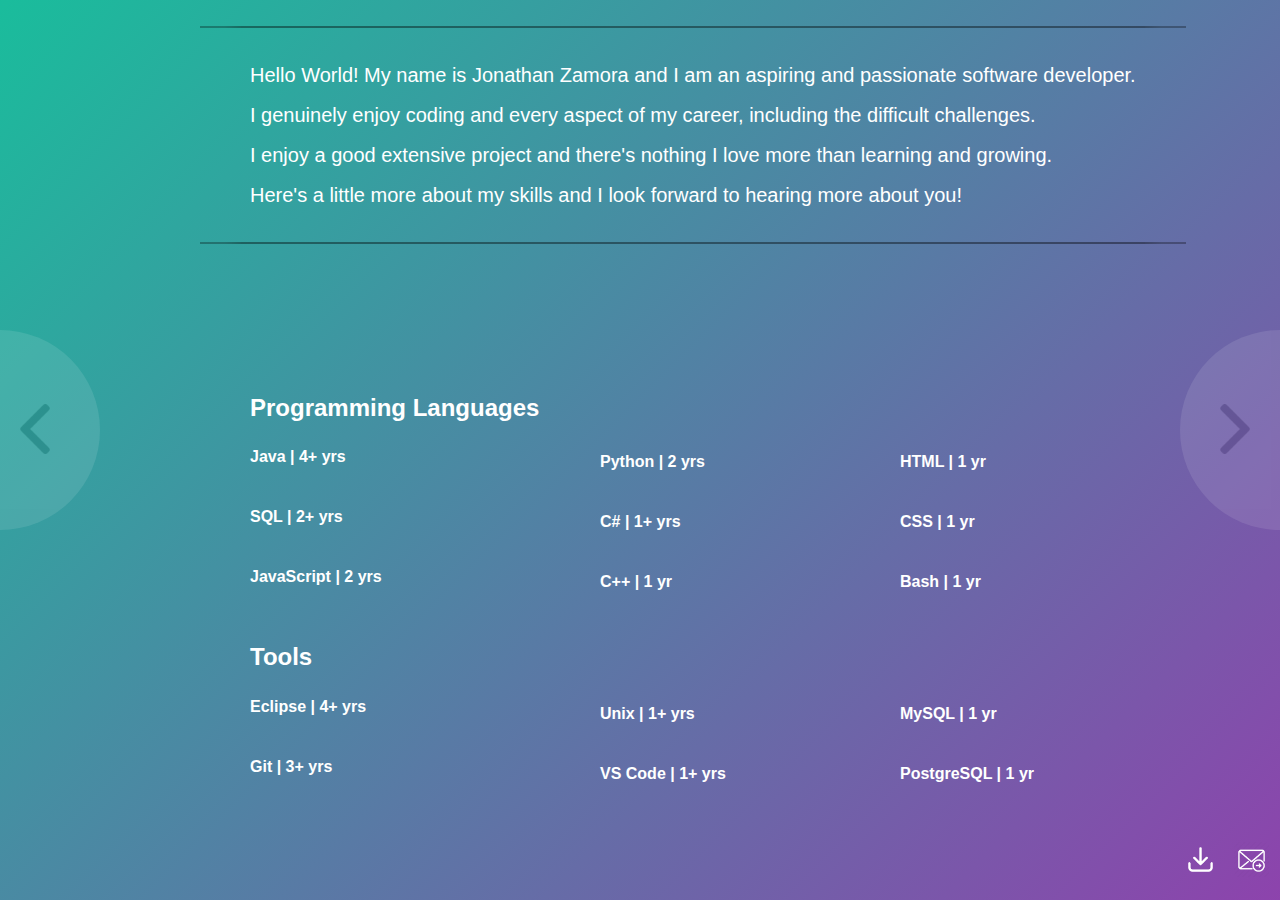
<file: pages/about.html>
<html lang="en">
  <body>
    <head>
      <title>About Page</title>
      <link rel="stylesheet" href="../style/style.css">
      <link rel="stylesheet" href="../style/transitions.css">
      <meta name="viewport" content="width=device-width, initial-scale=1">
    </head>
    <div class="container">
      <div id="circle"></div>
      <a href="../pages/projects.html"><div class="next"><img src="../images/next.png" id="right"></div></a>
      <a href="../index.html"><div class="back"><img src="../images/back.png" id="left"></div></a>
      <div class="aboutContent">
        <div class="pText" id="aboutText">
          <span id="pc">
            Hello World! My name is Jonathan Zamora and I am an aspiring and passionate software developer. <br>
            I genuinely enjoy coding and every aspect of  my career, including the difficult challenges. <br>
            I enjoy a good extensive project and there's nothing I love more than learning and growing. <br>
            Here's a little more about my skills and I look forward to hearing more about you!
          </span>
          <span id="mobile">
            Hello World! My name is Jonathan Zamora <br>
            and I am a passionate software developer. <br>
            I genuinely enjoy all aspects of programming <br>
            and always take challenges head on. <br>
            Here is a little more about my skills <br>
            and I hope to hear more about you!
          </span>
        </div>
      </div>
      <div class="column" id="column1">
        <h2 id="languages">Programming Languages</h2>
        <b>
          Java  | 4+ yrs <br>
          SQL | 2+ yrs <br>
          JavaScript | 2 yrs <br> <br> 

          <span id="pc2"><h2 id="Tools">Tools</h2>
          Eclipse | 4+ yrs <br>
          Git | 3+ yrs <br></span>
        </b>
      </div>
      <div class="column" id="column2">
        <b>
          Python | 2 yrs <br>
          C# | 1+ yrs <br>
          C++ | 1 yr <br> <br> <p class="space"></p>
          <span id="pc2">Unix | 1+ yrs <br>
          VS Code | 1+ yrs <br></span>
        </b>
      </div>
      <div class="column" id="column3">
        <b>
          HTML | 1 yr <br>
          CSS | 1 yr <br>
          Bash | 1 yr <br> <br> <p id="space"></p>
          <span id="pc2">MySQL | 1 yr <br>
          PostgreSQL | 1 yr <br></span>
        </b>
      </div>
    </div>
    <a href="../resume.pdf" download="JonathanZamora_Resume" title="Download Resume"><div class="resume"></div></a>
    <a href="mailto:nzamora2000@gmail.com" title="Contact Me"><div class="contact"></div></a>
  </body>
</file>
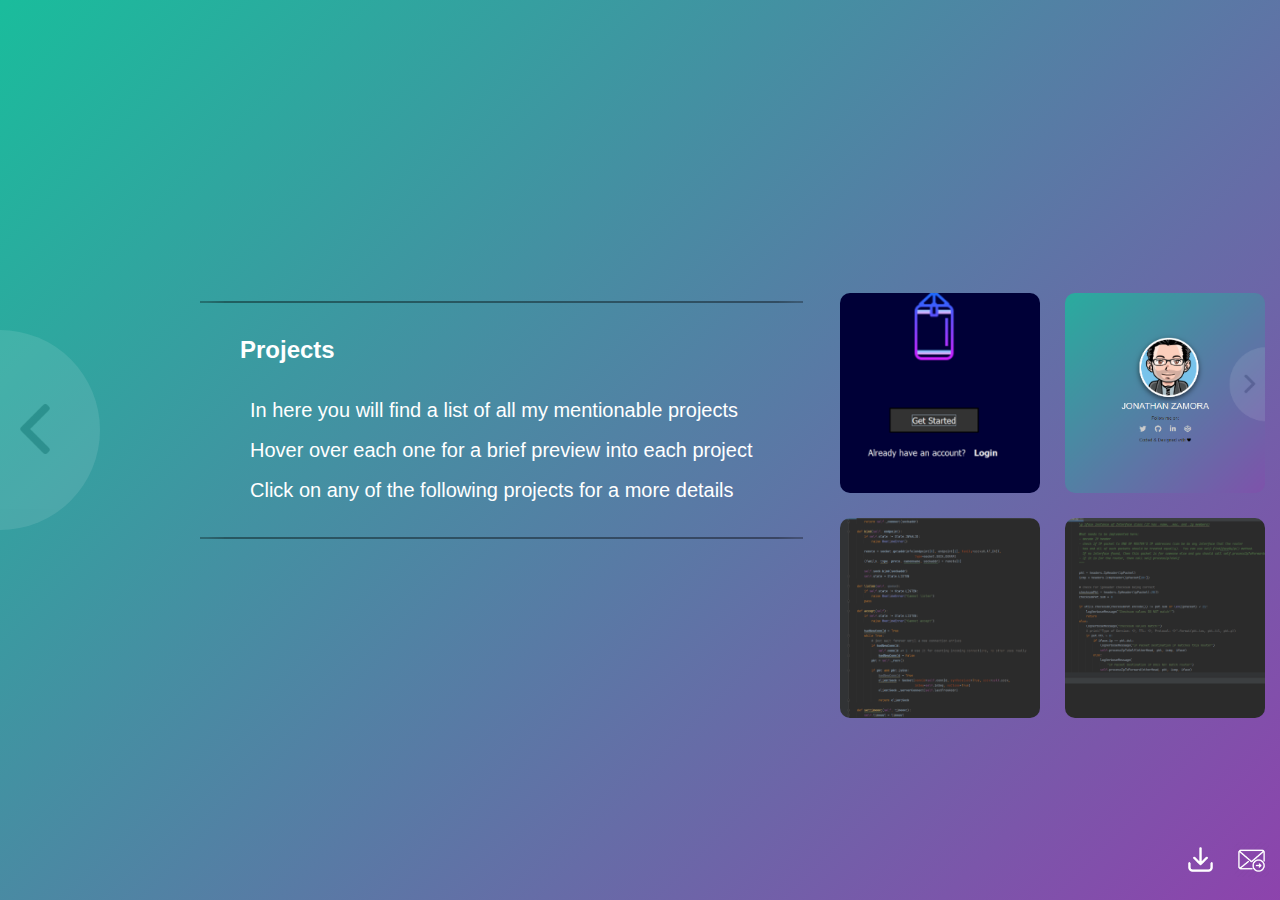
<file: pages/projects.html>
<html lang="en">
  <body>
    <head>
      <title>Projects</title>
      <link rel="stylesheet" href="../style/style.css">
      <link rel="stylesheet" href="../style/transitions.css">
      <meta name="viewport" content="width=device-width, initial-scale=1">
    </head>
    <div class="container">
      <a href="about.html"><div class="back"><img src="../images/back.png" id="left"></div></a>
      <div class="aboutContent" id="aboutContentP">
        <h1 id="aboutTitle">Projects</h1>
        <div class="pText">
          In here you will find a list of all my mentionable projects <br>
          Hover over each one for a brief preview into each project <br>
          Click on any of the following projects for a more details <br>
        </div>
      </div>
      <div class="projectContainer">
        <div class="imgContainer" id="topL">
          <a href="../pages/projects1.html">
            <div class="overlay"></div>
            <img class="projectImg" src="../images/ComboCounter.png">
            <div class="text">
              <h1 id="imgTitle">ComboCounter</h1>
              <p id="imgText">Full-Stack Java Application</p>
            </div>
          </a>
        </div>
        <div class="imgContainer" id="topR">
          <a href="../pages/projects2.html">
            <div class="overlay"></div>
            <img class="projectImg" src="../images/WebsiteProject.png">
            <div class="text">
              <h1 id="imgTitle">Portfolio Website</h1>
              <p id="imgText">HTML/CSS Website</p>
            </div>
            </a>
        </div>
        <div class="imgContainer" id="bottomL">
          <a href="../pages/projects3.html">
            <div class="overlay"></div>
            <img class="projectImg" src="../images/Confundo.png">
            <div class="text">
              <h1 id="imgTitle">Confundo</h1>
              <p id="imgText">Python | TCP File Transfer</p>
            </div>
          </a>
        </div>
        <div class="imgContainer" id="bottomR">
          <a href="../pages/projects4.html">
            <div class="overlay"></div>
            <img class="projectImg" src="../images/Riddikulus.png">
            <div class="text">
              <h1 id="imgTitle">Riddikulus</h1>
              <p id="imgText">Python | Programmed Router</p>
            </div>
          </a>
        </div>
      </div>
    </div>
    <a href="../resume.pdf" download="JonathanZamora_Resume" title="Download Resume"><div class="resume"></div></a>
    <a href="mailto:nzamora2000@gmail.com" title="Contact Me"><div class="contact"></div></a>
  </body>
</html>
</file>
<file: style/style.css>
body{
    min-height: 100%;
    min-width: 100%;
    font-family: 'Helvetica', sans-serif;
    background: hsla(168, 76%, 42%, 1);
    background: linear-gradient(-45deg, hsla(168, 76%, 42%, 1) 0%, hsla(282, 44%, 47%, 1) 100%);
    background: -moz-linear-gradient(-45deg, hsla(168, 76%, 42%, 1) 0%, hsla(282, 44%, 47%, 1) 100%);
    background: -webkit-linear-gradient(-45deg, hsla(168, 76%, 42%, 1) 0%, hsla(282, 44%, 47%, 1) 100%);
    filter: progid: DXImageTransform.Microsoft.gradient( startColorstr="#1ABC9C", endColorstr="#8E44AD", GradientType=1 );
    background-repeat: no-repeat;
    overflow: hidden;
    margin: 0;
}

#name{
	font-size: 24px;
	margin: 10px 0 0 0;
	font-weight: lighter;
	text-transform: uppercase;
	color: #eeeeee;
}

.aboutTitle{
    color: white;
    font-size: 46px;
}

.aboutTitle:after{
    content:"";
    position: absolute;
    background-color:black;
    opacity: 0.4;
    height: 2px;
    border-radius: 15%;
    width: 100%;
    left: 0;
    bottom: 215px;
}

p {
	font-size: 12px;
	font-weight: light;
	color: #333333;
}

h1{
    color: white;
    font-size: 24px;
}

h2{
    color: white;
    font-size: 24px;
    line-height: 0px;
}

#note{
    display: none;
}

.column{
    position: absolute;
    color: white;
    font-size: 16px;
    line-height: 60px;
}

#column1{
    margin-top: 285px;
    left: 250px;
}

#column2{
    margin-top: 335px;
    left: 600px;
}

#column3{
    margin-top: 335px;
    left: 900px;
}

#Tools{
    margin-top: -10px;
}

.pText{
  font-size: 20px;
  line-height: 40px;
  color: white;
  padding: 10px;
}

.pText:after{
    content:"";
    position: absolute;
    background-color:black;
    opacity: 0.4;
    height: 2px;
    border-radius: 15%;
    width: 100%;
    left: 0;
    bottom: 1px;
}

.pText:before{
    content:"";
    position: absolute;
    background-color:black;
    opacity: 0.4;
    height: 2px;
    border-radius: 15%;
    width: 100%;
    left: 0;
    top: 1px;
}

span a {
	font-size: 18px;
	color: #cccccc;
	text-decoration: none;
	margin: 0 10px;
	transition: all 0.3s ease-in-out;
}
span a:hover{
    color: white;
}

a:link{
    text-decoration: none;
}

@keyframes float {
	0% {
		box-shadow: 0 5px 15px 0px rgba(0,0,0,0.6);
		transform: translatey(0px);
	}
	50% {
		box-shadow: 0 25px 15px 0px rgba(0,0,0,0.2);
		transform: translatey(-20px);
	}
	100% {
		box-shadow: 0 5px 15px 0px rgba(0,0,0,0.6);
	}
}

.container {
	width: 100%;
    height: 100%;
	display: flex;
    position: absolute;
	flex-direction: column;
	justify-content: center;
	align-items: center;
    overflow: hidden;
}

.aboutContent{
    position: absolute;
    top: 25px;
    left: 200px;
	max-width: 1280px;
	padding: 20px 40px;
	box-sizing: border-box;
	text-align: left;
}

.avatar {
    background: url("../images/avatar.png");
    background-repeat: no-repeat;
    background-size: 100% 100%;
	width: 150px;
	height: 150px;
    left: 18%;
	box-sizing: content-box;
	border: 5px white solid;
	border-radius: 50%;
    position: relative;
	box-shadow: 0 5px 15px 0px rgba(0,0,0,0.6);
	animation: float 6s ease-in-out infinite;
}

.content {
	width: 320px;
	padding: 20px 40px;
	box-sizing: border-box;
	text-align: center;
}

.next{
    background: white;
    opacity: 0.1;
    border-radius: 50%;
    position: absolute;
    margin-top: -120px;
    right: -100px;
    height: 200px;
    width: 200px;
}

.next:hover{
    opacity: 0.3;
    border: 4px solid grey;
    transition: 150ms;
}

#fix{
    margin-top: 45px;
}

.back{
    background: white;
    opacity: 0.1;
    border-radius: 50%;
    position: absolute;
    margin-top: -120px;
    left: -100px;
    height: 200px;
    width: 200px;
}

.back:hover{
    opacity: 0.3;
    border: 4px solid grey;
    transition: 150ms;
}

.resume{
    position: fixed;
    top: 93%;
    left: 92%;
    height: 45px;
    width: 45px;
    background-size: 35px;
    border-radius: 50%;
    background-image: url("../images/resume.png"); 
    background-repeat: no-repeat;
    background-position: center;
}

.resume:hover{
    background-color: rgba(66, 66, 66, .3);
    transition: 500ms ease-in-out;
}

.contact{
    position: fixed;
    top: 93%;
    left: 96%;
    height: 45px;
    width: 45px;
    background-size: 35px;
    border-radius: 50%;
    background-image: url("../images/contact.png"); 
    background-repeat: no-repeat;
    background-position: center;
}

.contact:hover{
    background-color: rgba(66, 66, 66, .3);
    transition: 500ms ease-in-out;
}

#right{
    position: relative;
    height: 50px;
    width: 50px;
    margin-top: 37%;
    margin-left: 15%;
}

#left{
    position: relative;
    height: 50px;
    width: 50px;
    margin-top: 37%;
    margin-left: 55%;
}

.imgContainer{
    height: 300px;
    width: 300px;
}

.imgContainer .text{
    position: relative;
    top: -250px;
    color: white;
    text-align: center;
    opacity: 0;
    z-index: 1;
}

.text #imgText{
    color: red;
}

.imgContainer .overlay{
    position: absolute;
    z-index: 1;
    height: 300px;
    width: 300px;
    background: black;
    opacity: 0;
    border-radius: 5%;
}

.projectImg{
    max-height: 100%;
    width: 100%;
    object-fit: cover;
    border-radius: 5%;
}

.imgContainer:hover .overlay{
    opacity: 0.7;
    transition: 300ms;
    border: 2px solid blue;
}

.imgContainer:hover .text{
    top: -190px;
    transition: 300ms;
    opacity: 1;
}

.projectContainer{
    position: absolute;
    height: 800px;
    width: 700px;
    margin-top: 85px;
    margin-left: 900px;
    padding: 25px;
}

#topR{
    position: absolute;
    text-decoration: none;
    left: 400px;
    top: 25px;
}

#bottomL{
    position: absolute;
    top: 400px;
}

#bottomR{
    position: absolute;
    left: 400px;
    top: 400px;
}

#circle{
    background: url("../images/circle.png");
    background-size: 400px;
    background-repeat: no-repeat;
    border-radius: 50%;
    height: 400px;
    width: 400px;
    position: fixed;
    top: 30%;
    left: 70%;
    animation: spin 14s infinite linear;
}

#rightGit{
    float: right;
}

#red{
    color: #9e0000a2;
    font-weight: bold;
}

#mobile{
    display: none;
}

.notes br{
    display: none;
}

#red br{
    display: none;
}

@keyframes spin{
    100%{
        transform: rotate(360deg);
    }
}

@media only screen and (max-width: 1500px){
    #circle{
        display: none;
    }

    .projectContainer{
        height: 400px;
        width: 400px;
    }

    #topR{
        left: 250px;
        top: 25px;
    }
    
    #bottomL{
        top: 250px;
    }
    
    #bottomR{
        left: 250px;
        top: 250px;
    }

    .imgContainer{
        height: 200px;
        width: 200px;
    }

    .imgContainer .overlay{
        height: 200px;
        width: 200px;
    }

    .imgContainer:hover .text{
        top: -150px;
    }
}

@media only screen and (max-height: 850px){
    #note{
        display: flex;
        position: absolute;
        top: 95%;
        left: 40%;
        color: white;
        font-size: 10px;
    }
}

@media only screen and (max-height: 800px){
    #pc2{
        display: none;
    }

    #languages{
        display: fixed;
        top: 400px;
    }
}

@media only screen and (max-width: 1350px){
    #longText{
        display: none;
    }

    #aboutContentP{
        top: 300px;
    }

    .projectContainer{
        margin-left: 800px;
    }

    #note{
        display: flex;
        position: absolute;
        top: 95%;
        left: 40%;
        color: white;
        font-size: 10px;
    }
}

@media only screen and (max-width: 1200px){
    #aboutContentP{
        top: 25px;
        left: 25%;
    }

    .projectContainer{
        margin-left: 0;
        margin-top: 350px;
    }
}

@media only screen and (max-width: 850px){
    #aboutContentP{
        top: 25px;
        left: 15%;
    }

    .pText{
        font-size: 16px;
    }
}
@media only screen and (max-width: 600px){
    .resume{
        top: 93%;
        left: 80%;
    }

    .contact{
        top: 93%;
        left: 90%;
    }

    #note{
        display: flex;
        position: absolute;
        top: 95%;
        left: 30%;
        color: white;
        font-size: 10px;
    }

    .next{
        margin-top: -100px;
        height: 150px;
        width: 150px;
        right: -80px;
        z-index: 1;
    }

    #right{
        height: 50px;
        width: 50px;
        margin-top: 35%;
        margin-left: 18%;
    }

    .back{
        margin-top: -100px;
        left: -80px;
        height: 150px;
        width: 150px;
        z-index: 1;
    }

    #left{
        height: 50px;
        width: 50px;
        margin-top: 35%;
        margin-left: 48%;
    }

    #circle{
        display: none;
    }

    .aboutContent{
        padding: 0;
        max-height: 350px;
        width: 500px; 
        top: 25px;
        left: 25px;
        font-size: 10px;
    }

    #aboutContentP{
        left: 15px;
    }

    #aboutText{
        font-size: 16px;
        padding-top: 20px;
        line-height: 35px;
    }

    #aboutTitle{
        margin-bottom: -15px;
        text-decoration: underline;
    }

    h2{
        font-size: 18px;
    }

    .column{
        font-size: 14px;
    }

    #column1{
        top: 160px;
        left: 75px;
    }

    #column2{
        top: 142px;
        left: 250px;
    }

    #column3{
        top: 142px;
        left: 425px;
    }

    #Tools{
        margin-top: 0px;
    }

    .pText{
        font-size: 16px;
    }

    .projectContainer{
        height: 300px;
        width: 300px;
        margin-top: 300px;
        margin-left: 25px;
    }

    #topR{
        left: 200px;
        top: 25px;
    }
    
    #bottomL{
        top: 200px;
    }
    
    #bottomR{
        left: 200px;
        top: 200px;
    }

    .imgContainer{
        height: 150px;
        width: 150px;
    }

    .imgContainer .overlay{
        height: 150px;
        width: 150px;
    }

    .notes{
        font-style: italic;
        margin-bottom: -15px;
    }

    .notes{
        line-height: 40px;
    }

    #red{
        line-height: 25px;
    }
} 

@media only screen and (max-width: 500px)
{
    #column3{
        display: none;
    }

    #mobile{
        display:inline;
        line-height: 40px;
    }

    #pc{
        display:none;
    }

    .pText{
        font-size: 14px;
    }
    
    #red br{
        display: inline;
    }
}

@media only screen and (max-width: 400px)
{
    #note{
        left: 20%;
    }

    .resume{
        top: 93%;
        left: 76%;
    }

    .contact{
        top: 93%;
        left: 88%;
    }
    
    #column1{
        left: 25px;
        top: 100px;
    }

    #column2{
        left: 200px;
        top: 50px;
    }

    #column3{
        display: none;
    }

    #Tools{
        position: absolute;
        left: 125px;
    }

    #languages{
        position: fixed;
        left: 75px;
        top: 350px;
    }

    .projectContainer{
        height: 200px;
        width: 200px;
        margin-top: 300px;
        margin-left: 0;
    }

    #topR{
        left: 150px;
        top: 25px;
    }
    
    #bottomL{
        top: 150px;
    }
    
    #bottomR{
        left: 150px;
        top: 150px;
    }

    .imgContainer{
        height: 100px;
        width: 100px;
    }

    .imgContainer .overlay{
        height: 100px;
        width: 100px;
    }

    .notes{
        line-height: 25px;
    }

    .notes br{
        display: inline;
    }
}

@media only screen and (max-width: 350px)
{
    #note{
        left: 10%;
    }

    #mobile{
        font-size: 14px;
    }
}

@media only screen and (max-width: 300px)
{
    #note{
        left: 10%;
    }
}
</file>
<file: style/transitions.css>
.content{
    animation: transitionIn 0.75s;
}

.aboutContent{
    animation: transitionIn 0.75s;
}

.resume{
    animation: transitionIn 0.75s;
}

.contact{
    animation: transitionIn 0.75s;
}

.column{
    animation: transitionIn 0.75s;
}

.projectContainer
{
    animation: transitionIn 0.75s;
}

@keyframes transitionIn {
    from{
        opacity: 0;
        transform: translateX(-50px);
    }

    to {
        opacity: 1;
        transform: translateX(0px); 
    }
}
</file>
